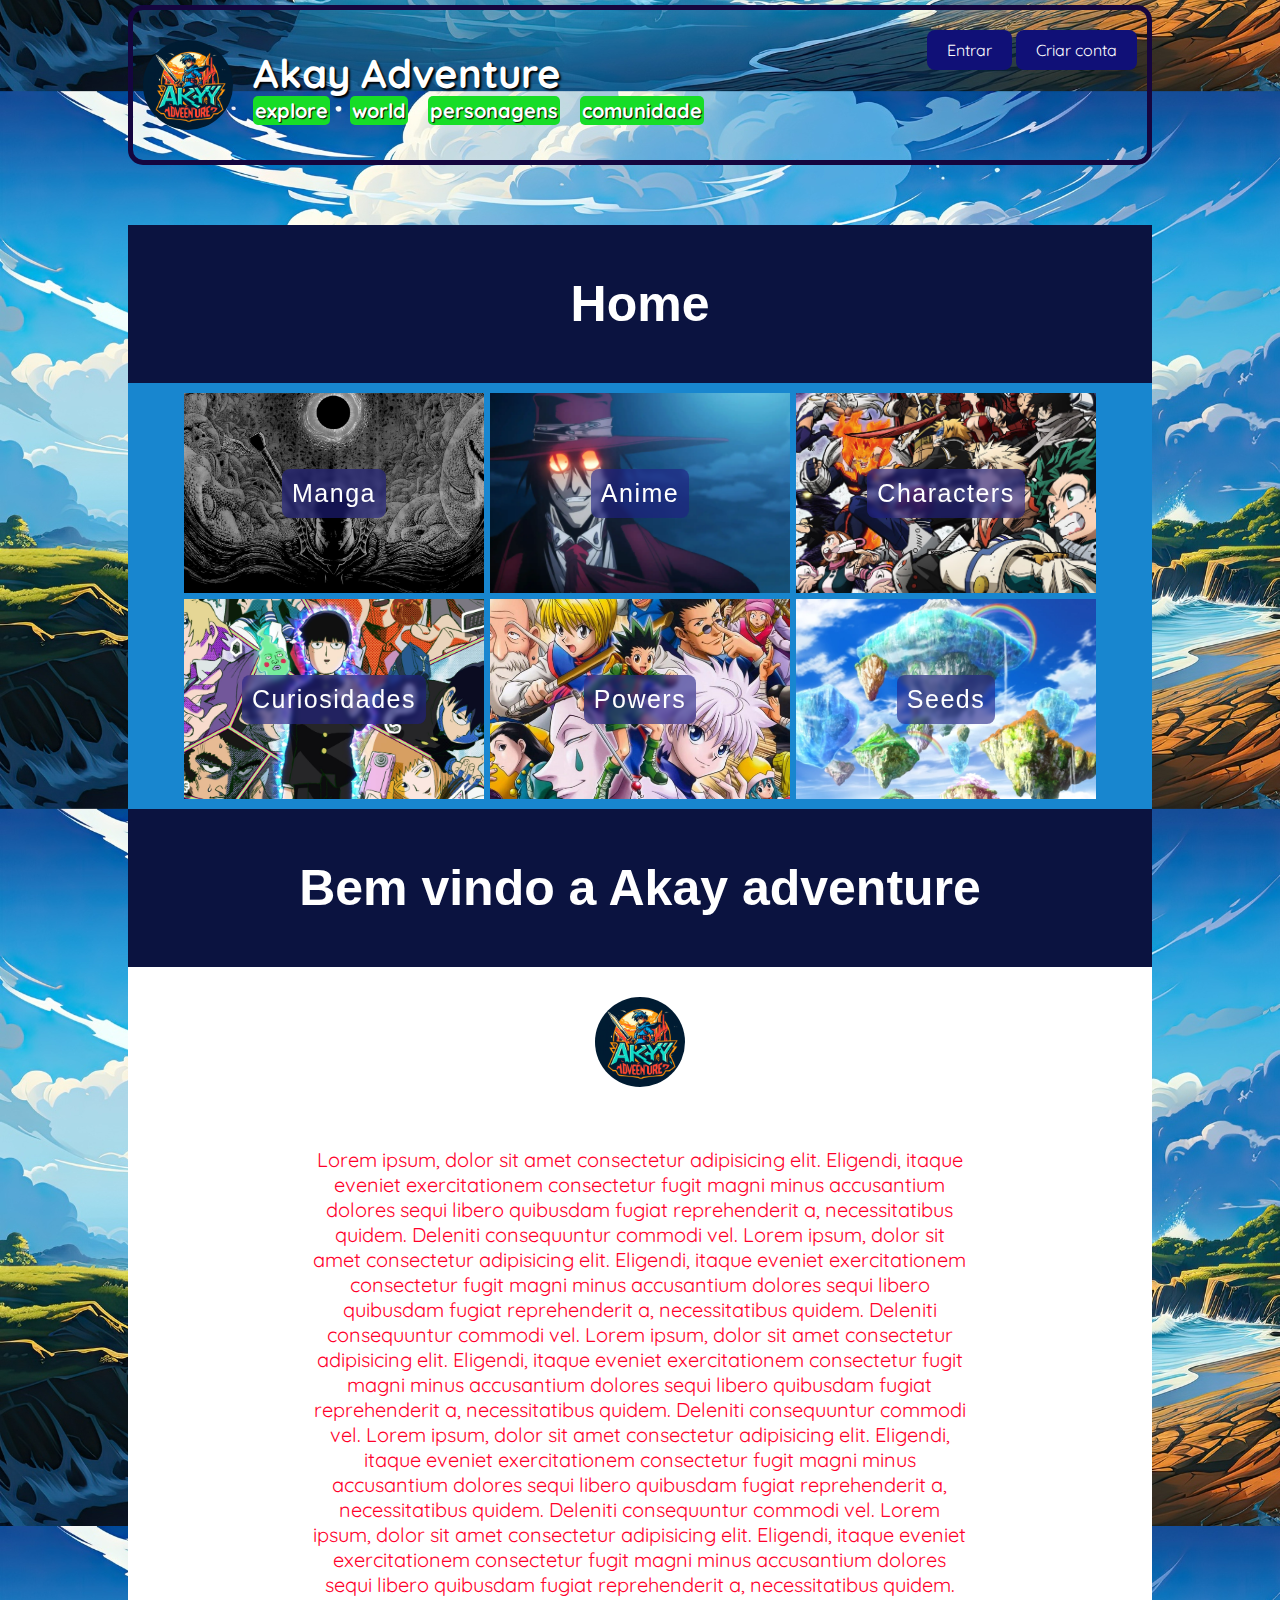
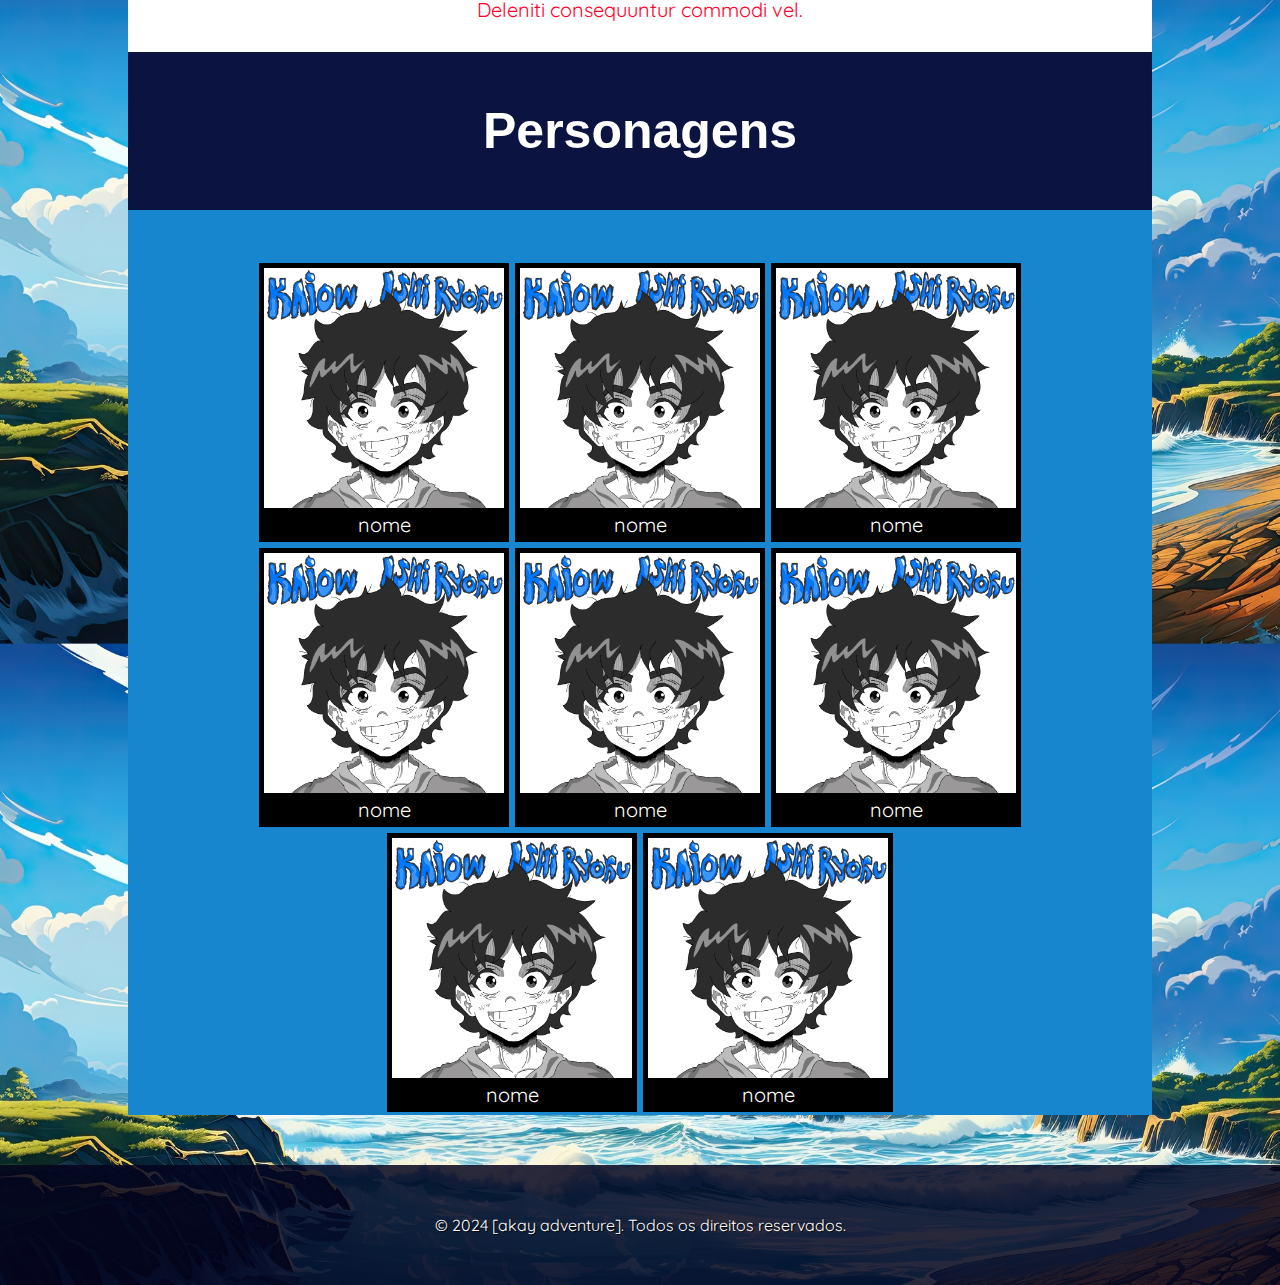
<file: index.html>
<!DOCTYPE html>
<html lang="pt-br">

<head>
    <meta charset="UTF-8">
    <meta name="viewport" content="width=device-width, initial-scale=1.0">
    <link rel="stylesheet" href="assets/style/rest.css">
    <link rel="stylesheet" href="assets/style/style.css">
    <title>AnimesSize</title>
</head>

<body>

    <header class="cabeçalho">
        <div class="esquerda">
       <img class="logo" src="assets/imgs/OIG2.hR77kR56shIPw1xx.jpeg" alt="">
       <div>
        <p class="name-akay-header">Akay Adventure</p>
        <nav class="navegaçao">
            <ul>
                <li><a href="index.html">explore</a></li>
                <li><a href="">world</a></li>
                <li><a href="">personagens</a></li>
                <li><a href="">comunidade</a></li>
            </ul>


        </nav>
    </div>
       </div>
       <div class="login">
        <a href="">Entrar</a>
        <a href="">Criar conta</a>

       </div>


       





    </header>
    <main>
        <h2 class="title-h2">Home</h2>
        <div class="ul">
            <a href="">
                <div class=" casa manga">
                    <p class="li">Manga </p>
                </div>
            </a>

            <a href="">
                <div class="casa  anime">
                    <p class="li"> Anime </p>
                </div>
            </a>
            <a href="">
                <div class="casa  person">
                    <p class="li">Characters </p>
                </div>
            </a>
            <a href="">
                <div class="casa  curiosidades">
                    <p class="li">Curiosidades </p>
                </div>
            </a>
            <a href="">
                <div class="casa  power">
                    <p class="li">Powers</p>
                </div>
            </a>
            <a href="">
                <div class="casa seed">
                    <p class="li">Seeds</p>
                </div>
            </a>
        </div>
        <div class="text-text">
            <h2 class="title-h2">Bem vindo a Akay adventure</h2>
            <img class="logo" src="assets/imgs/OIG2.hR77kR56shIPw1xx.jpeg" alt="">
            <p class="text">Lorem ipsum, dolor sit amet consectetur adipisicing elit. Eligendi, itaque eveniet
                exercitationem consectetur fugit magni minus accusantium dolores sequi libero quibusdam fugiat
                reprehenderit a, necessitatibus quidem. Deleniti consequuntur commodi vel.
                Lorem ipsum, dolor sit amet consectetur adipisicing elit. Eligendi, itaque eveniet exercitationem
                consectetur fugit magni minus accusantium dolores sequi libero quibusdam fugiat reprehenderit a,
                necessitatibus quidem. Deleniti consequuntur commodi vel.
                Lorem ipsum, dolor sit amet consectetur adipisicing elit. Eligendi, itaque eveniet exercitationem
                consectetur fugit magni minus accusantium dolores sequi libero quibusdam fugiat reprehenderit a,
                necessitatibus quidem. Deleniti consequuntur commodi vel.
                Lorem ipsum, dolor sit amet consectetur adipisicing elit. Eligendi, itaque eveniet exercitationem
                consectetur fugit magni minus accusantium dolores sequi libero quibusdam fugiat reprehenderit a,
                necessitatibus quidem. Deleniti consequuntur commodi vel.
                Lorem ipsum, dolor sit amet consectetur adipisicing elit. Eligendi, itaque eveniet exercitationem
                consectetur fugit magni minus accusantium dolores sequi libero quibusdam fugiat reprehenderit a,
                necessitatibus quidem. Deleniti consequuntur commodi vel.
            </p>

        </div>

    </main>
    <section class="personagens">
        <h2 class="title-h2"> Personagens</h2>
        <div class="list-personagens">
            <div class="card-personagem">
                <a href="card-personagem.html">
                    <img src="assets/imgs/kaiow000.jpeg" alt="" class="">
                    <p class="name">nome</p>
                </a>
            </div>
            <div class="card-personagem">
                <img src="assets/imgs/kaiow000.jpeg" alt="" class="">
                <p class="name">nome</p>
            </div>
            <div class="card-personagem">
                <img src="assets/imgs/kaiow000.jpeg" alt="" class="">
                <p class="name">nome</p>
            </div>

            <div class="card-personagem">
                <img src="assets/imgs/kaiow000.jpeg" alt="" class="">
                <p class="name">nome</p>
            </div>

            <div class="card-personagem">
                <img src="assets/imgs/kaiow000.jpeg" alt="" class="">
                <p class="name">nome</p>
            </div>
            <div class="card-personagem">
                <img src="assets/imgs/kaiow000.jpeg" alt="" class="">
                <p class="name">nome</p>
            </div>
            <div class="card-personagem">
                <img src="assets/imgs/kaiow000.jpeg" alt="" class="">
                <p class="name">nome</p>
            </div>

            <div class="card-personagem">
                <img src="assets/imgs/kaiow000.jpeg" alt="" class="">
                <p class="name">nome</p>
            </div>



        </div>
    </section>
    <footer>
        <p>© 2024 [akay adventure]. Todos os direitos reservados.</p>
    </footer>
</body>

</html>
</file>
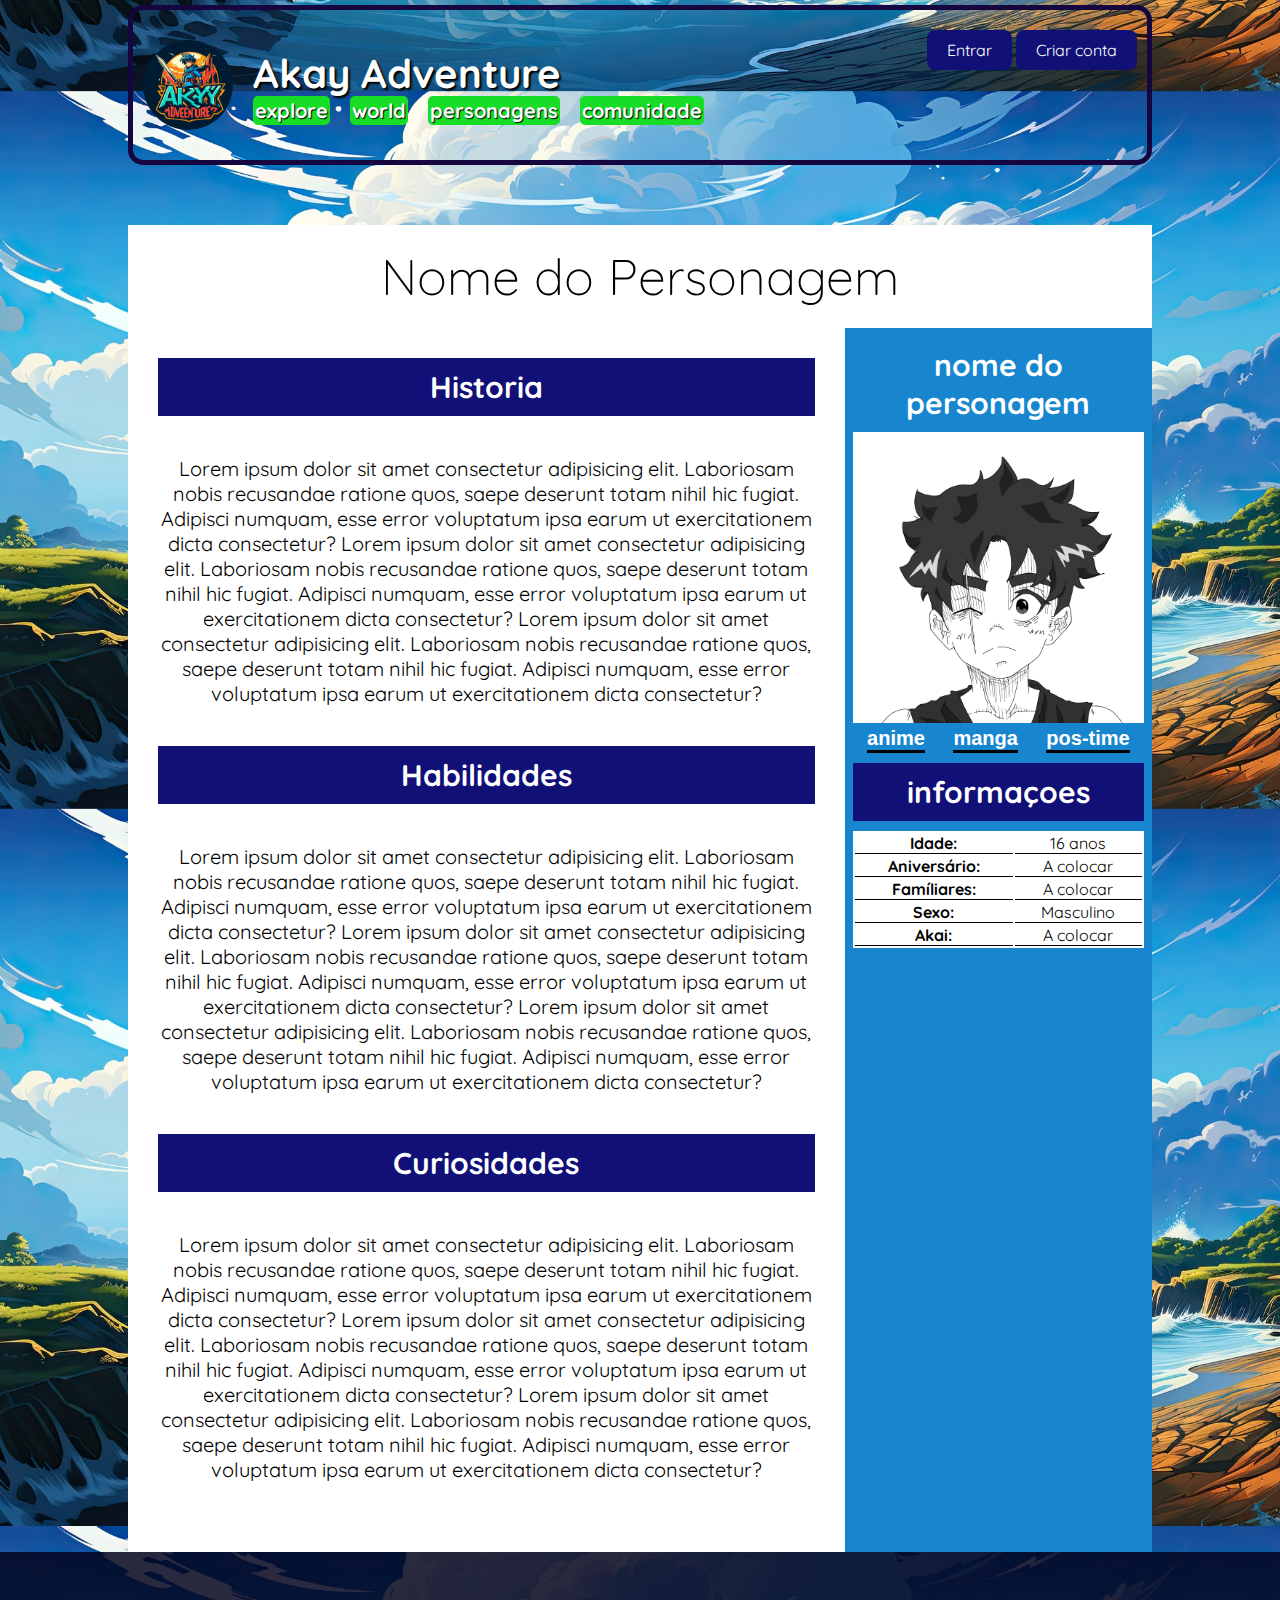
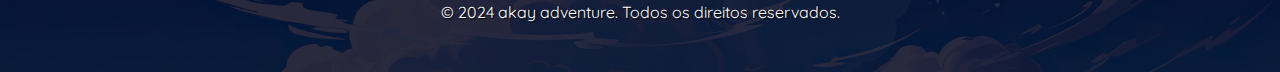
<file: card-personagem.html>
<!DOCTYPE html>
<html lang="pt-br">

<head>
    <meta charset="UTF-8">
    <meta name="viewport" content="width=device-width, initial-scale=1.0">
    <link rel="stylesheet" href="assets/style/rest.css">
    <link rel="stylesheet" href="assets/style/style.css">
    <title>AnimesSize</title>
</head>
<body>
    <header class="cabeçalho">
        <div class="esquerda">
       <img class="logo" src="assets/imgs/OIG2.hR77kR56shIPw1xx.jpeg" alt="">
       <div>
        <p class="name-akay-header">Akay Adventure</p>
        <nav class="navegaçao">
            <ul>
                <li><a href="index.html">explore</a></li>
                <li><a href="">world</a></li>
                <li><a href="">personagens</a></li>
                <li><a href="">comunidade</a></li>
            </ul>


        </nav>
    </div>
       </div>
       <div class="login">
        <a href="">Entrar</a>
        <a href="">Criar conta</a>

       </div>


       





    </header>
    <main>
        <h2 class="name-personagem">Nome do Personagem</h2>
        <div class="main-personagem">
            <div class="text">
                <h3>Historia</h3>
                <p>Lorem ipsum dolor sit amet consectetur adipisicing elit. Laboriosam nobis recusandae ratione quos, saepe deserunt totam nihil hic fugiat. Adipisci numquam, esse error voluptatum ipsa earum ut exercitationem dicta consectetur?
                    Lorem ipsum dolor sit amet consectetur adipisicing elit. Laboriosam nobis recusandae ratione quos, saepe deserunt totam nihil hic fugiat. Adipisci numquam, esse error voluptatum ipsa earum ut exercitationem dicta consectetur?
                    Lorem ipsum dolor sit amet consectetur adipisicing elit. Laboriosam nobis recusandae ratione quos, saepe deserunt totam nihil hic fugiat. Adipisci numquam, esse error voluptatum ipsa earum ut exercitationem dicta consectetur?
                </p>
               
                <h3>Habilidades</h3>
                <p>Lorem ipsum dolor sit amet consectetur adipisicing elit. Laboriosam nobis recusandae ratione quos, saepe deserunt totam nihil hic fugiat. Adipisci numquam, esse error voluptatum ipsa earum ut exercitationem dicta consectetur?
                    Lorem ipsum dolor sit amet consectetur adipisicing elit. Laboriosam nobis recusandae ratione quos, saepe deserunt totam nihil hic fugiat. Adipisci numquam, esse error voluptatum ipsa earum ut exercitationem dicta consectetur?
                    Lorem ipsum dolor sit amet consectetur adipisicing elit. Laboriosam nobis recusandae ratione quos, saepe deserunt totam nihil hic fugiat. Adipisci numquam, esse error voluptatum ipsa earum ut exercitationem dicta consectetur?
                </p>
                <h3>Curiosidades</h3>
                <p>Lorem ipsum dolor sit amet consectetur adipisicing elit. Laboriosam nobis recusandae ratione quos, saepe deserunt totam nihil hic fugiat. Adipisci numquam, esse error voluptatum ipsa earum ut exercitationem dicta consectetur?
                    Lorem ipsum dolor sit amet consectetur adipisicing elit. Laboriosam nobis recusandae ratione quos, saepe deserunt totam nihil hic fugiat. Adipisci numquam, esse error voluptatum ipsa earum ut exercitationem dicta consectetur?
                    Lorem ipsum dolor sit amet consectetur adipisicing elit. Laboriosam nobis recusandae ratione quos, saepe deserunt totam nihil hic fugiat. Adipisci numquam, esse error voluptatum ipsa earum ut exercitationem dicta consectetur?
                </p>
            </div>
            <div class="card-info-personagem">
                <h3>nome do personagem</h3>
                <img src="assets/imgs/kaiowpostime.jpeg" alt="">
                <div class="btns">
                    <button class="btnpersonagem">anime</button>
                    <button class="btnpersonagem">manga</button>
                    <button class="btnpersonagem">pos-time</button>
                </div>
                <div class="info">
                    <h3 class="title-into">informaçoes</h3>
                    <table>
                        <tr>
                            <td class="bold">Idade:</td>
                            <td>16 anos</td>
                        </tr>
                        <tr>
                            <td  class="bold">Aniversário:</td>
                            <td>A colocar</td>
                        </tr>
                        <tr>
                            <td  class="bold">Famíliares:</td>
                            <td>A colocar</td>
                        </tr>
                        <tr>
                            <td  class="bold">Sexo:</td>
                            <td>Masculino</td>
                        </tr>
                        <tr>
                            <td  class="bold" >Akai:</td>
                            <td>A colocar</td>
                        </tr>
                    </table>

                </div>
               
                

            </div>
        </div>
    </main>

    <footer>
        <p>© 2024 akay adventure. Todos os direitos reservados.</p>
    </footer>
</body>
</body>

</html>
</file>
<file: assets/style/rest.css>
*,*:after,*:before{
    margin: 0;
    padding: 0;
    box-sizing: border-box;
    transition: all .3s;
}
a{
    text-decoration: none;
   
}
ul{
    list-style: none;
}
</file>
<file: assets/style/style.css>
@import url('https://fonts.googleapis.com/css2?family=Quicksand:wght@300..700&family=Roboto:ital,wght@0,100;0,300;0,400;0,500;0,700;0,900;1,100;1,300;1,400;1,500;1,700;1,900&display=swap');

html {
    height: 100%;
}

body {
    height: 100%;
    background-image: url(../imgs/mar.jpg);
    background-position: center;
    background-repeat: repeat;
    background-size: 100%;
    font-family: "Quicksand", sans-serif;
}

header {
    width: 80%;
    margin: 0px auto;
    padding: 20px;
    margin-top: 5px;
    border-radius: 15px;
    border: 5px solid  rgb(21, 6, 63);




}

.li {
    list-style: none;
    color: white;
    letter-spacing: 1.5px;
    font-family: 'Franklin Gothic Medium', 'Arial Narrow', Arial, sans-serif;
    display: inline;

    font-size: 25px;
    background-color: rgba(31, 31, 134, 0.6);
    padding: 10px;
    border-radius: 8px;
    transition: all .3s;
    backdrop-filter: blur(2px);



}

h1 {
    background-color: rgb(24, 134, 207);
    padding: 8px;
    margin: 40px auto;
    width: 300px;
    text-align: center;
    color: white;
    transition: all 0.1s;
    font-family: 'Gill Sans', 'Gill Sans MT', Calibri, 'Trebuchet MS', sans-serif;
    border: 2px solid rgb(255, 255, 255);




}

h1:hover {
    background-color: rgb(241, 0, 0);
    color: black;

}




.ul {
 
    text-decoration: none;
    display: flex;
    flex-wrap: wrap;
    justify-content: center;
    align-items: center;
    gap: 6px;
    background-color: rgb(24, 134, 207);
    padding: 10px;


}



main {
    background-color: rgb(255, 255, 255);


    width: 80%;
    margin: 60px auto 0px;


}
.casa{
    width:300px;
    height: 200px;
    backdrop-filter: grey(100%);
}
.manga {
    background-image: url(../imgs/manga.jpg);
    
    background-position: center;
    background-repeat: no-repeat;
    background-size: 100%;
    display: flex;
    justify-content: center;
    align-items: center;

    transition: all 0.5s;


}

.manga:hover {
    background-size: 150%;

}

.anime {
    background-image: url(../imgs/hellsing-ultimate.webp);
    
    background-position: center;
    background-repeat: no-repeat;
    background-size: 126%;
    display: flex;
    justify-content: center;
    align-items: center;

    transition: all 0.5s;
}

.anime:hover {
    background-size: 200%;
}

.person {
    background-image: url(../imgs/personagem.jpg);
    
    background-position: center;
    background-repeat: no-repeat;
    background-size: 113%;
    display: flex;
    justify-content: center;
    align-items: center;

    transition: all 0.5s;
}

.person:hover {
    background-size: 163%;
}

.curiosidades {
    background-image: url(../imgs/curiosidades.jpg);
   
    background-position: center;
    background-repeat: no-repeat;
    background-size: 125%;
    display: flex;
    justify-content: center;
    align-items: center;

    transition: all 0.5s;
}

.curiosidades:hover {
    background-size: 185%;
}

.power {
    background-image: url(../imgs/hxh.jpg);
    
    background-position: center;
    background-repeat: no-repeat;
    background-size: 135%;
    display: flex;
    justify-content: center;
    align-items: center;

    transition: all 0.5s;
}

.power:hover {
    background-size: 195%;
}

.seed {
    background-image: url(../imgs/Merveille.webp);
   
    background-position: center;
    background-repeat: no-repeat;
    background-size: 128%;
    display: flex;
    justify-content: center;
    align-items: center;

    transition: all 0.5s;
}

.seed:hover {
    background-size: 190%;
}

.cab {
    background-color: rgb(16, 16, 119);


}

div:hover .li {
    letter-spacing: 3px;


    margin: 0 auto;

}

.title-h2 {
    font-family: "Roboto", sans-serif;
    font-weight: 900;
    font-style: normal;
    width: 100%;

    padding: 50px 0px;
    font-size: 50px;
    color: rgb(255, 255, 255);
    text-align: center;
    background-color: rgb(11, 19, 64);
    color: 16, 16, 119;
    font-family: 'Gill Sans', 'Gill Sans MT', Calibri, 'Trebuchet MS', sans-serif;
}

.text {
    font-size: 20px;
    color: rgb(255, 0, 43);
    padding: 30px 30px;
    text-align: center;
}

div img {
    width: 100%;
}

.card-personagem {
    width: 250px;
    background-color: black;
    padding: 5px;
    margin: 3px;
}

section {
    width: 80%;
    margin: 0px auto;
    background-color: rgb(24, 134, 207);

}

.list-personagens {
    width: 90%;
    margin: 50px auto;
    display: flex;
    flex-wrap: wrap;
    justify-content: center;
    align-items: center;


}

.name {
    background-color: black;
    color: white;
    text-align: center;
    font-size: 20px;
}



.card-info-personagem {
    background-color: rgb(24, 134, 207);
    ;
    padding: 8px;
    width: 30%;

}

.card-info-personagem img {
    width: 100%;
}

.btns {
    width: 100%;
    display: flex;
    justify-content: space-around;

}

.btnpersonagem {
    cursor: pointer;
    color: white;
    background-color: rgba(250, 235, 215, 0);
    font-size: 20px;
    border: none;
    font-weight: 900;
    border-bottom: 3px solid black;
}

.btnpersonagem:hover {
    border-bottom: 3px solid rgb(100, 7, 7);
    color: rgb(80, 5, 5);
}

.btnpersonagem:focus {
    border-bottom: 3px solid rgb(100, 7, 7);
    color: rgb(80, 5, 5);
}

h3 {
    text-align: center;
    padding: 10px;
    color: white;
    font-size: 30px;
}

tr {
    border-bottom: 1px solid black;
}

table {
    text-align: center;
    width: 100%;
    background-color: white;
}

td {
    border-bottom: 1px solid black;
}

.bold {
    font-weight: bold;
}

.title-into {
    background-color: rgb(16, 16, 119);
    margin: 10px 0px;

}

.main-personagem {
    display: flex;
}

.text {
    width: 70%;
}

.text h3 {
    background-color: rgb(16, 16, 119);
}

.name-personagem {
    font-size: 50px;
    font-weight: 300;
    text-align: center;
    margin: 0px auto;
    padding: 20px 0px;
}

.text p {
    padding: 40px 0;
    color: black;
}

.logo {
    width: 90px;
    border-radius: 50%;
}

.cabeçalho {
    display: flex;
    justify-content: space-between;


    padding: 30px 10px ;
}

.navegaçao {
 
    text-align: center;
    text-shadow: 1px 1px 1px black;
    
    



}

.navegaçao ul {
    display: flex;
    gap: 20px;
    text-align: center;
    
}
.navegaçao ul li a{
    color: white;
    font-size: 20px;
    font-weight: 700;
    background-color: rgb(23, 221, 39);
    border-radius: 5px;
    padding: 2px;
    

}
.navegaçao ul li a:hover{
    color: black;
    border-bottom: 1px black solid;
    
}
.login a {
    background-color: rgb(16, 16, 119);
    color: white;
    padding: 10px 20px;
    border-radius: 8px;
    


}
.login a:hover{
    background-color: rgb(43, 43, 129);
}

.name-akay-header {
    color: white;
    font-size: 40px;
    font-weight: 700;
    text-shadow: 2px 2px 2px black;
}

.esquerda {
    display: flex;
    gap: 20px;
    align-items: center;
}
footer{
    padding: 50px;
    text-align: center;
    background-color: rgba(4, 4, 29, 0.849);
}
footer p{
    color: white;
    text-shadow: 1px 1px 1px black;
}
.text-text{
    display: flex;
    flex-direction: column;
    gap: 30px;
    align-items: center;
    justify-content: center;
}
</file>
